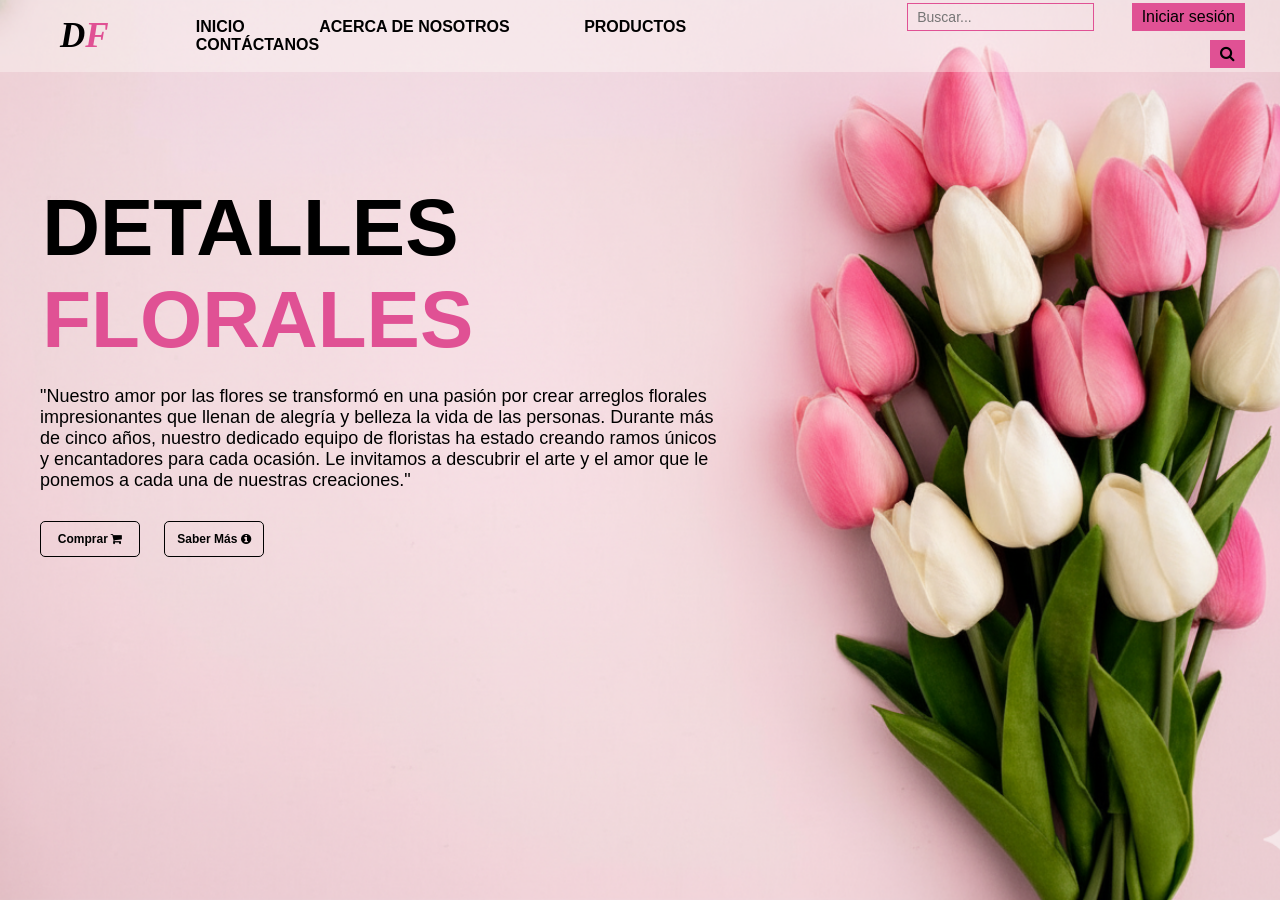
<file: index.html>
<!DOCTYPE html>
<html lang="en">
<head>
    <meta charset="UTF-8">
    <meta http-equiv="X-UA-Compatible" content="IE=edge">
    <meta name="viewport" content="width=device-width, initial-scale=1.0">
    <title>Detalles Florales</title>
    <link rel="stylesheet" href="style.css">
    <link rel="stylesheet" href="https://cdnjs.cloudflare.com/ajax/libs/font-awesome/4.7.0/css/font-awesome.min.css">
</head>
<body>
    <div class="main">
        <div class="navbar">
            
            <h2 class="logo">D<span>F</span></h2>
            <input type="checkbox" id="check">
            <label for="check" class="checkbtn">
                <i class="fa fa-bars" aria-hidden="true"></i>
            </label>
            <ul>
                <li><a href="#">INICIO</a></li>
                <li><a href="about.html">ACERCA DE NOSOTROS</a></li>
                <li><a href="products.html">PRODUCTOS</a></li>
                <li><a href="contact.html">CONTÁCTANOS</a></li>
            </ul>

                <div class="search-bar">
                    <input type="text" placeholder=" Buscar...">
                    <button type="submit" class="iniciarsesión">Iniciar sesión</button>
                    <button><i class="fa fa-search"></i></button>
                </div>
        </div>

        <div class="container">
            <label for="" class="icon-close"><i class="fa fa-times" aria-hidden="true"></i></label>

            <div class="card">
                <h3>Iniciar sesión</h3>
                <form action="#">
                    <div class="input-card">
                        <span class="icon">
                            <i class="fa fa-envelope" aria-hidden="true"></i>
                        </span>
                        <input type="email" required>
                        <label>Correo</label>
                    </div>
                    <div class="input-card">
                        <span class="icon">
                            <i class="fa fa-lock" aria-hidden="true"></i>
                        </span>
                        <input type="password" required>
                        <label>Contraseña</label>
                    </div>
                    <div class="remember-me">
                        <label><input type="checkbox">Recordarme</label>
                        <a href="#">¿Olvidaste tu contraseña?</a>
                    </div>
                    <button type="submit" class="btn-login">Iniciar Sesión</button>
                </form>
            </div>
        </div> 

        <div class="main-section">
            <h1 class="fdel">&nbsp;DETALLES <span>&nbsp;FLORALES</span></h1>
            <p class="sen">"Nuestro amor por las flores se transformó en una pasión por crear arreglos florales <br> impresionantes que llenan de alegría
                 y belleza la vida de las personas. Durante más <br> de cinco años, nuestro dedicado equipo de floristas ha estado creando ramos únicos 
                 <br> y encantadores para cada ocasión. Le invitamos a descubrir el arte y el amor que le <br> ponemos 
                 a cada una de nuestras creaciones."</p>

            <div class="btn">
                <button><a href="products.html"> Comprar <i class="fa fa-shopping-cart" aria-hidden="true"></i></a></button>
                <button class="lrm"><a href="about.html">Saber Más <i class="fa fa-info-circle" aria-hidden="true"></i></a></button>
            </div>
        </div>
    </div>

    <script>
        const container = document.querySelector('.container');
        const btnPopup = document.querySelector('.login');
        const iconClose = document.querySelector('.icon-close');

        btnPopup.addEventListener('click', ()=> {
            container.classList.add('active-popup');
        });

        iconClose.addEventListener('click', ()=> {
            container.classList.remove('active-popup');
        });
    </script>

</body>
</html>
</file>
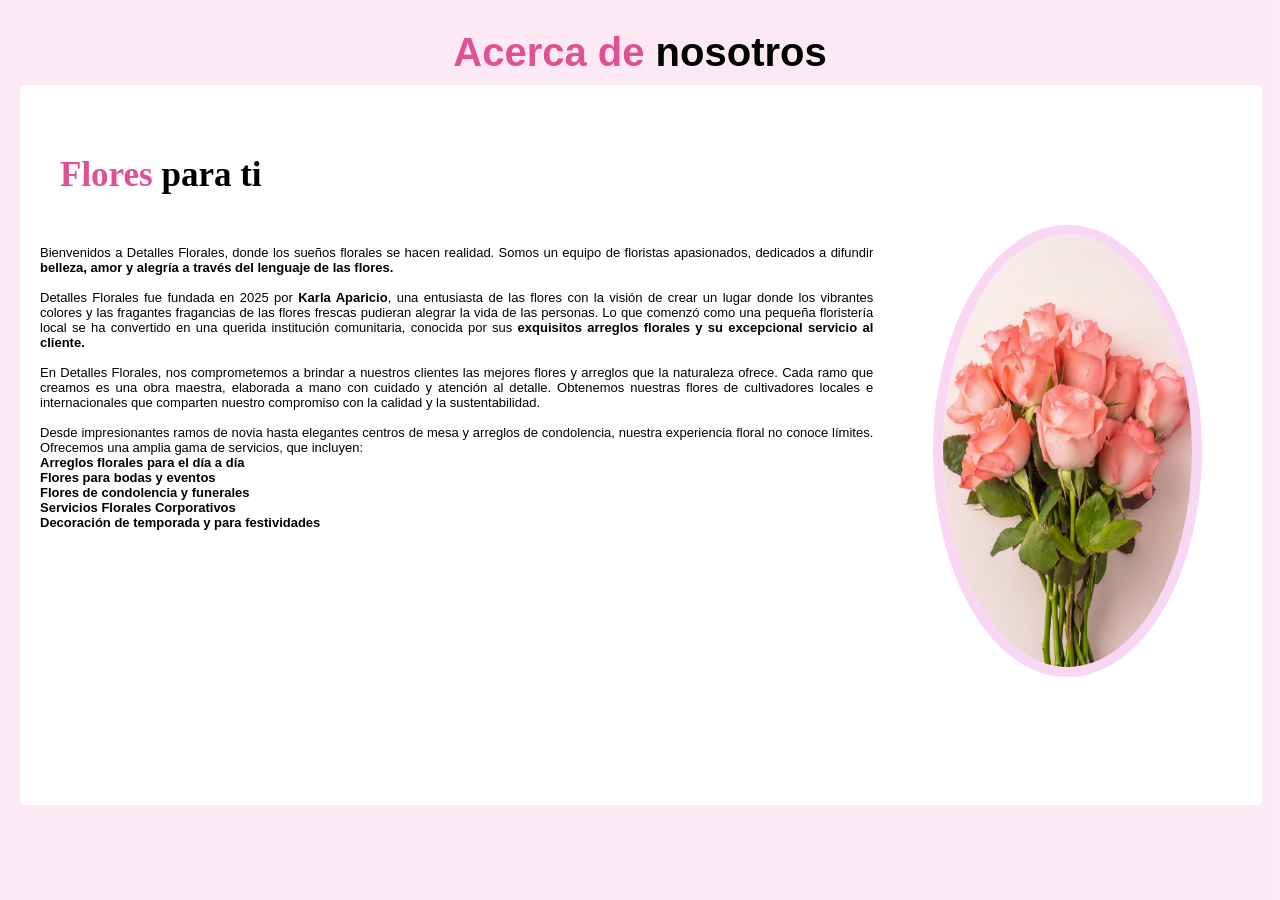
<file: about.html>
<!DOCTYPE html>
<html lang="en">
<head>
    <meta charset="UTF-8">
    <meta name="viewport" content="width=device-width, initial-scale=1.0">
    <link rel="stylesheet" href="style.css">
    <title>Detalles Florales</title>
</head>
<body>
    <div id="about">
        <h1><span>Acerca de</span> nosotros</h1>
            <div class="main2">
            <h3> <span>Flores </span>para ti</h3>
            <img src="Imagenes/about-Image2.png" alt="">
                <div class="a1-content">
                    <p>Bienvenidos a Detalles Florales, donde los sueños florales se hacen realidad. Somos un equipo de floristas apasionados, dedicados a 
                        difundir <b>belleza, amor y alegría a través del lenguaje de las flores.</b> <br><br>
                        Detalles Florales fue fundada en 2025 por <b>Karla Aparicio</b>, una entusiasta de las flores con la visión de crear un lugar 
                        donde los vibrantes colores y las fragantes fragancias de las flores frescas pudieran alegrar la vida de las personas. Lo que comenzó como 
                        una pequeña floristería local se ha convertido en una querida institución comunitaria, conocida por sus <b>exquisitos arreglos florales 
                        y su excepcional servicio al cliente.</b> <br><br> 
                        En Detalles Florales, nos comprometemos a brindar a nuestros clientes las mejores flores y arreglos
                        que la naturaleza ofrece. Cada ramo que creamos es una obra maestra, elaborada a mano con cuidado y atención
                        al detalle. Obtenemos nuestras flores de cultivadores locales e internacionales que comparten nuestro compromiso con la calidad y
                        la sustentabilidad. <br><br>
                        Desde impresionantes ramos de novia hasta elegantes centros de mesa y arreglos de condolencia, nuestra experiencia floral
                        no conoce límites. Ofrecemos una amplia gama de servicios, que incluyen: <br>
                            <b>Arreglos florales para el día a día</b> <br>
                            <b>Flores para bodas y eventos</b> <br> <b>Flores de condolencia y funerales</b> <br> <b>Servicios Florales Corporativos</b>
                            <br> <b>Decoración de temporada y para festividades</b>
                    </p>
                </div>
            </div>
    </div>
</body>
</html>
</file>
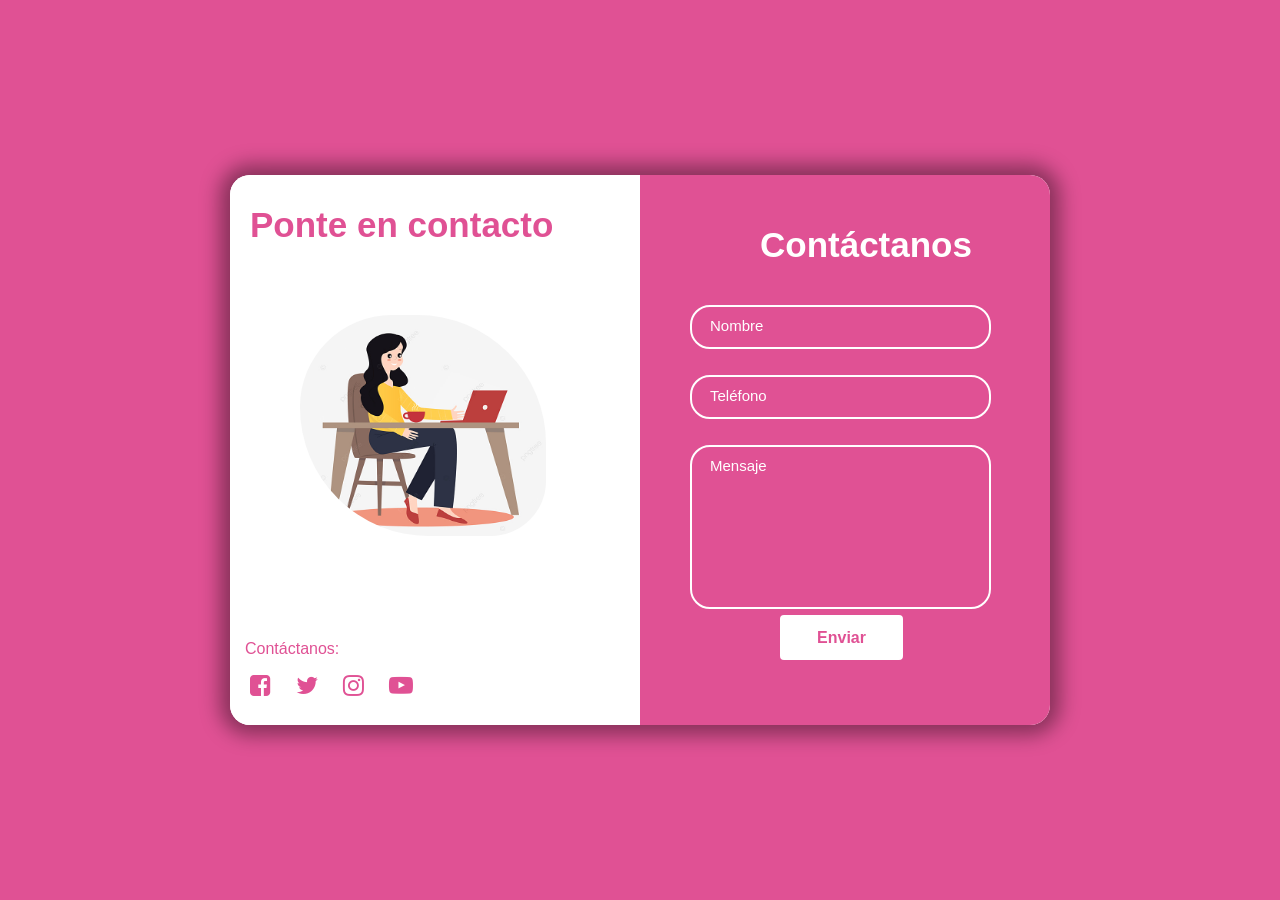
<file: contact.html>
<!DOCTYPE html>
<html lang="en">
<head>
    <meta charset="UTF-8">
    <meta name="viewport" content="width=device-width, initial-scale=1.0">
    <title>Contáctanos</title>
    <link rel="stylesheet" href="style.css">
    <link rel="stylesheet" href="https://cdnjs.cloudflare.com/ajax/libs/font-awesome/4.7.0/css/font-awesome.min.css">
</head>
<body>
    <div id="contacts">
        <div class="container2">
            <div class="cntct-item">
                <div class="contact">
                    <div class="ftext">Ponte en contacto</div>
                    <img src="Imagenes/img-contact.jpg" alt="" class="cntct-img">
                    <div class="social-links">
                        <span class="stext">Contáctanos:</span>
                        <ul class="social-media">
                            <li><a href="https://www.facebook.com/share/17d3QvMd1W/"><i class="fa fa-facebook-square" karla-aparicio="true"></i></a></li>
                            <li><a href="https://x.com/buzvintxe?t=EAed1HD4SByYOv4NqZ5Ezg&s=08"><i class="fa fa-twitter" karla="true"></i></a></li>
                            <li><a href="https://www.instagram.com/karla.aparicioo?igsh=MXJwcmxtNjF1b28xag=="><i class="fa fa-instagram" karla="true"></i></a></li>
                            <li><a href="https://youtube.com/@karlaaparicio7306?si=k8_T5t7HMiGPbi3y"><i class="fa fa-youtube-play" karla-aparicio="true"></i></a></li>
                        </ul>
                    </div>
                </div>
                <div class="send-form">
                    <h4 class="ttext">Contáctanos</h4>
                    <form action="">
                        <div class="inputbox">
                            <input type="text" class="input" required>
                            <label for="">Nombre</label>
                        </div>
                        <div class="inputbox">
                            <input type="tel" class="input" required>
                            <label for="">Teléfono</label>
                        </div>
                        <div class="inputbox">
                            <textarea name="" class="input" required id="message" cols="30" rows="10"></textarea>
                            <label for="">Mensaje</label>
                        </div>
                        <input type="submit" class="btn-send" value="Enviar">
                    </form>
                </div>
            </div>
        </div>
    </div>
</body>
</html>
</file>
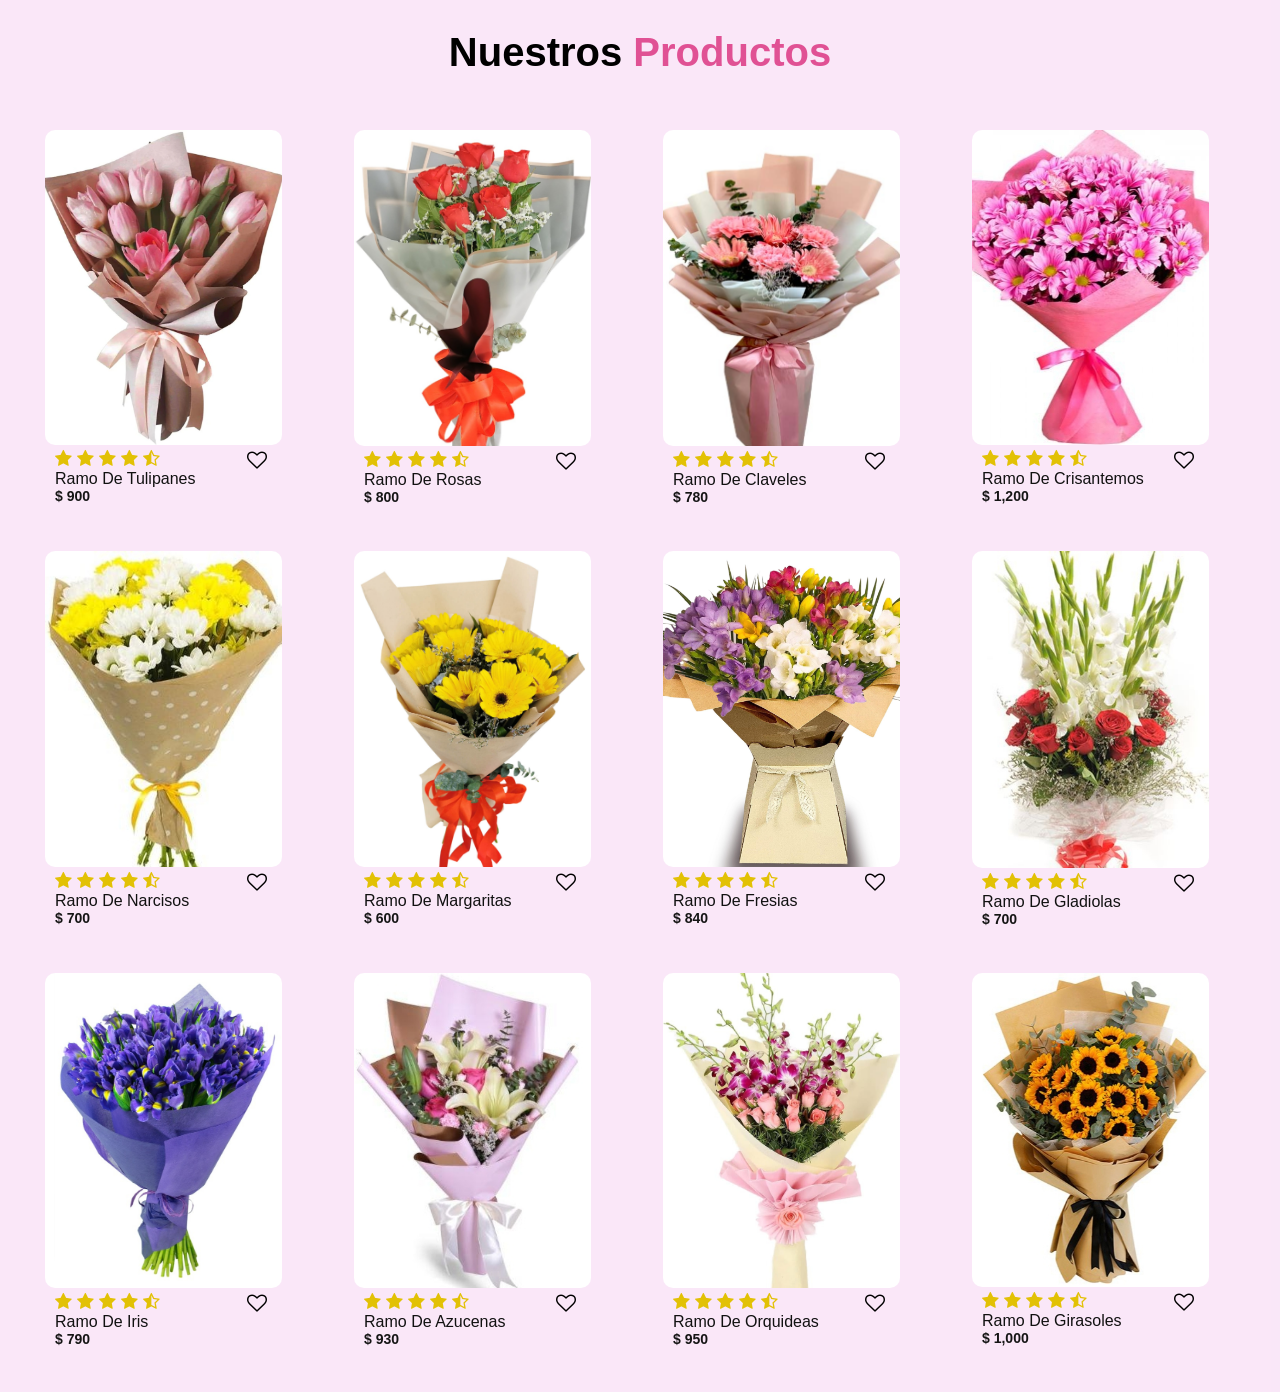
<file: products.html>
<!DOCTYPE html>
<html lang="en">
<head>
    <meta charset="UTF-8">
    <meta name="viewport" content="width=device-width, initial-scale=1.0">
    <link rel="stylesheet" href="style.css">
    <link rel="stylesheet" href="https://cdnjs.cloudflare.com/ajax/libs/font-awesome/4.7.0/css/font-awesome.min.css">
    <title>Productos</title>
</head>
<body>
    <div id="products">
        <h1>Nuestros <span>Productos</span></h1>
        
        <div class="flowers">
            <div class="row">
                <img src="Imagenes/tulip.jpg" alt="">
                <div class="heart-icon">
                    <i class="fa fa-heart-o" aria-hidden="true"></i>
                </div>
                <div class="rating">
                    <i class="fa fa-star" aria-hidden="true"></i>
                    <i class="fa fa-star" aria-hidden="true"></i>
                    <i class="fa fa-star" aria-hidden="true"></i>
                    <i class="fa fa-star" aria-hidden="true"></i>
                    <i class="fa fa-star-half-o" aria-hidden="true"></i>
                </div>
                <div class="flower-price">
                    <h3>Ramo de Tulipanes</h3>
                    <p>$ 900</p>
                </div>
            </div>

            <div class="row">
                <img src="Imagenes/rose.jpg" alt="">
                <div class="heart-icon">
                    <i class="fa fa-heart-o" aria-hidden="true"></i>
                </div>
                <div class="rating">
                    <i class="fa fa-star" aria-hidden="true"></i>
                    <i class="fa fa-star" aria-hidden="true"></i>
                    <i class="fa fa-star" aria-hidden="true"></i>
                    <i class="fa fa-star" aria-hidden="true"></i>
                    <i class="fa fa-star-half-o" aria-hidden="true"></i>
                </div>
                <div class="flower-price">
                    <h3>Ramo de rosas</h3>
                    <p>$ 800</p>
                </div>
            </div>

            <div class="row">
                <img src="Imagenes/carnation.jpg" alt="">
                <div class="heart-icon">
                    <i class="fa fa-heart-o" aria-hidden="true"></i>
                </div>
                <div class="rating">
                    <i class="fa fa-star" aria-hidden="true"></i>
                    <i class="fa fa-star" aria-hidden="true"></i>
                    <i class="fa fa-star" aria-hidden="true"></i>
                    <i class="fa fa-star" aria-hidden="true"></i>
                    <i class="fa fa-star-half-o" aria-hidden="true"></i>
                </div>
                <div class="flower-price">
                    <h3>Ramo de claveles</h3>
                    <p>$ 780</p>
                </div>
            </div>

            <div class="row">
                <img src="Imagenes/Chrysanthemum.jpg" alt="">
                <div class="heart-icon">
                    <i class="fa fa-heart-o" aria-hidden="true"></i>
                </div>
                <div class="rating">
                    <i class="fa fa-star" aria-hidden="true"></i>
                    <i class="fa fa-star" aria-hidden="true"></i>
                    <i class="fa fa-star" aria-hidden="true"></i>
                    <i class="fa fa-star" aria-hidden="true"></i>
                    <i class="fa fa-star-half-o" aria-hidden="true"></i>
                </div>
                <div class="flower-price">
                    <h3>Ramo de Crisantemos</h3>
                    <p>$ 1,200</p>
                </div>
            </div>

            <div class="row">
                <img src="Imagenes/Daffodil.jpg" alt="">
                <div class="heart-icon">
                    <i class="fa fa-heart-o" aria-hidden="true"></i>
                </div>
                <div class="rating">
                    <i class="fa fa-star" aria-hidden="true"></i>
                    <i class="fa fa-star" aria-hidden="true"></i>
                    <i class="fa fa-star" aria-hidden="true"></i>
                    <i class="fa fa-star" aria-hidden="true"></i>
                    <i class="fa fa-star-half-o" aria-hidden="true"></i>
                </div>
                <div class="flower-price">
                    <h3>Ramo de narcisos</h3>
                    <p>$ 700</p>
                </div>
            </div>

            <div class="row">
                <img src="Imagenes/daisy.jpg" alt="">
                <div class="heart-icon">
                    <i class="fa fa-heart-o" aria-hidden="true"></i>
                </div>
                <div class="rating">
                    <i class="fa fa-star" aria-hidden="true"></i>
                    <i class="fa fa-star" aria-hidden="true"></i>
                    <i class="fa fa-star" aria-hidden="true"></i>
                    <i class="fa fa-star" aria-hidden="true"></i>
                    <i class="fa fa-star-half-o" aria-hidden="true"></i>
                </div>
                <div class="flower-price">
                    <h3>Ramo de margaritas</h3>
                    <p>$ 600</p>
                </div>
            </div>

            <div class="row">
                <img src="Imagenes/freesia.jpg" alt="">
                <div class="heart-icon">
                    <i class="fa fa-heart-o" aria-hidden="true"></i>
                </div>
                <div class="rating">
                    <i class="fa fa-star" aria-hidden="true"></i>
                    <i class="fa fa-star" aria-hidden="true"></i>
                    <i class="fa fa-star" aria-hidden="true"></i>
                    <i class="fa fa-star" aria-hidden="true"></i>
                    <i class="fa fa-star-half-o" aria-hidden="true"></i>
                </div>
                <div class="flower-price">
                    <h3>Ramo de Fresias</h3>
                    <p>$ 840</p>
                </div>
            </div>

            <div class="row">
                <img src="Imagenes/gladiolus.jpg" alt="">
                <div class="heart-icon">
                    <i class="fa fa-heart-o" aria-hidden="true"></i>
                </div>
                <div class="rating">
                    <i class="fa fa-star" aria-hidden="true"></i>
                    <i class="fa fa-star" aria-hidden="true"></i>
                    <i class="fa fa-star" aria-hidden="true"></i>
                    <i class="fa fa-star" aria-hidden="true"></i>
                    <i class="fa fa-star-half-o" aria-hidden="true"></i>
                </div>
                <div class="flower-price">
                    <h3>Ramo de Gladiolas</h3>
                    <p>$ 700</p>
                </div>
            </div>

            <div class="row">
                <img src="Imagenes/iris.jpg" alt="">
                <div class="heart-icon">
                    <i class="fa fa-heart-o" aria-hidden="true"></i>
                </div>
                <div class="rating">
                    <i class="fa fa-star" aria-hidden="true"></i>
                    <i class="fa fa-star" aria-hidden="true"></i>
                    <i class="fa fa-star" aria-hidden="true"></i>
                    <i class="fa fa-star" aria-hidden="true"></i>
                    <i class="fa fa-star-half-o" aria-hidden="true"></i>
                </div>
                <div class="flower-price">
                    <h3>Ramo de Iris</h3>
                    <p>$ 790</p>
                </div>
            </div>

            <div class="row">
                <img src="Imagenes/lily.jpg" alt="">
                <div class="heart-icon">
                    <i class="fa fa-heart-o" aria-hidden="true"></i>
                </div>
                <div class="rating">
                    <i class="fa fa-star" aria-hidden="true"></i>
                    <i class="fa fa-star" aria-hidden="true"></i>
                    <i class="fa fa-star" aria-hidden="true"></i>
                    <i class="fa fa-star" aria-hidden="true"></i>
                    <i class="fa fa-star-half-o" aria-hidden="true"></i>
                </div>
                <div class="flower-price">
                    <h3>Ramo de Azucenas</h3>
                    <p>$ 930</p>
                </div>
            </div>

            <div class="row">
                <img src="Imagenes/orchids.jpg" alt="">
                <div class="heart-icon">
                    <i class="fa fa-heart-o" aria-hidden="true"></i>
                </div>
                <div class="rating">
                    <i class="fa fa-star" aria-hidden="true"></i>
                    <i class="fa fa-star" aria-hidden="true"></i>
                    <i class="fa fa-star" aria-hidden="true"></i>
                    <i class="fa fa-star" aria-hidden="true"></i>
                    <i class="fa fa-star-half-o" aria-hidden="true"></i>
                </div>
                <div class="flower-price">
                    <h3>Ramo de orquideas</h3>
                    <p>$ 950</p>
                </div>
            </div>

            <div class="row">
                <img src="Imagenes/sunflower.jpg" alt="">
                <div class="heart-icon">
                    <i class="fa fa-heart-o" aria-hidden="true"></i>
                </div>
                <div class="rating">
                    <i class="fa fa-star" aria-hidden="true"></i>
                    <i class="fa fa-star" aria-hidden="true"></i>
                    <i class="fa fa-star" aria-hidden="true"></i>
                    <i class="fa fa-star" aria-hidden="true"></i>
                    <i class="fa fa-star-half-o" aria-hidden="true"></i>
                </div>
                <div class="flower-price">
                    <h3>Ramo de girasoles</h3>
                    <p>$ 1,000</p>
                </div>
            </div>
        </div>
    </div>
</body>
</html>
</file>
<file: style.css>
*{
    margin: 0;
    padding: 0;
}

.main {
    width: 100%;
    height: 100vh;
    background-image: url(Imagenes/Gemini_Generated_Image_6kv4it6kv4it6kv4.png);
    background-repeat: no-repeat;
    background-size: cover;
    
}

.navbar {
    width: 100%;
    margin: auto;
    padding: 30px 0;
    height: 12px;
    display: flex;
    align-items: center;
    justify-content: space-between;
    background-color: rgba(255, 255, 250, 0.349);
    overflow: hidden;
    font-weight: bold;
    font-family: 'Trebuchet MS', 'Lucida Sans Unicode', 'Lucida Grande', 'Lucida Sans', Arial, sans-serif;
}

.logo {
    width: 120px;
    color: #000000;
    font-size: 35px;
    font-family: Georgia, 'Times New Roman', Times, serif;
    font-style: italic;
    margin-left: 60px;
}

.checkbtn {
    font-size: 30px;
    color: #000000;
    float: right;
    line-height: 80px;
    margin-right: 40px;
    cursor: pointer;
    display: none;
}

#check {
    display: none;
}

.logo span {
    color: #e05194;
}

.navbar ul li {
    list-style: none;
    display: inline-block;
    margin: 0 20px;
    position: relative;
    margin-right: 50px;
}

.navbar ul li a {
    text-decoration: none;
    color: #000000;
    text-transform: uppercase;
}

.navbar ul li::after {
    content: '';
    height: 3px;
    width: 0;
    background: #e05194;
    position: absolute;
    left: 0;
    bottom: -10px;
    transition: 0.5s;
}

.navbar ul li:hover::after {
    width: 100%;
}

.navbar input[type=text] {
    padding: 5px;
    margin-top: 9px;
    font-size: 14px;
    border: 1px solid #e05194;
    background: transparent;
}

.navbar .search-bar .login {
    width: 70px;
    height: 30px;
    font-family: 'Trebuchet MS', 'Lucida Sans Unicode', 'Lucida Grande', 'Lucida Sans', Arial, sans-serif;
    border-radius: 3px;
    margin-top: 8px;
}

.navbar .search-bar {
    margin-right: 20px;
    margin-bottom: 10px;
}

.navbar .search-bar button {
    float: right;
    padding: 5px 10px;
    margin-top: 9px;
    margin-right: 15px;
    background: #e05194;
    font-size: 16px;
    border: none;
    cursor: pointer;
}

.navbar .search-bar button:hover {
    background: transparent;
    border: 1px solid #000000;
} 

.container {
    position: relative;
    width: 400px;
    height: 400px;
    float: right;
    margin-right: 5%;
    margin-top: 5%;
    background: transparent;
    border: 2px solid rgba(255, 255, 255, .5);
    border-radius: 20px;
    backdrop-filter: blur(20px);
    box-shadow: 0 0 30px rgba(0, 0, 0, .5);
    display: flex;
    justify-content: center;
    align-items: center;
    font-family: 'Trebuchet MS', 'Lucida Sans Unicode', 'Lucida Grande', 'Lucida Sans', Arial, sans-serif;
    overflow: hidden;
    transform: scale(0);
    transition: transform .5s ease, height .2s ease;
}

.container.active-popup {
    transform: scale(1);
}

.container .card {
    width: 100%;
    padding: 40px;
}

.container .icon-close {
    position: absolute;
    top: 0;
    right: 0;
    width: 45px;
    background: #e05194;
    font-size: 2em;
    color: #fff;
    display: flex;
    justify-content: center;
    align-items: center;
    border-bottom-left-radius: 10px;
    cursor: pointer;
    z-index: 1;
}

.card h3 {
    font-size: 2em;
    color: #000000;
    text-align: center;
}

.input-card {
    position: relative;
    width: 100%;
    height: 50px;
    border-bottom: 2px solid #e05194;
    margin: 30px 0;
}

.input-card label {
    position: absolute;
    top: 50%;
    left: 5px;
    transform: translateY(-50%);
    font-size: 1em;
    color: #000000;
    font-weight: 600;
    pointer-events: none;
}

.input-card input:focus~label,
.input-card input:valid~label {
    top: -5px;
}

.input-card input {
    width: 100%;
    height: 100%;
    background: transparent;
    border: none;
    outline: none;
    font-size: 1em;
    color: #000000;
    font-weight: 600;
    padding: 0 35px 0 5px;
}

.input-card .icon {
    position: absolute;
    right: 8px;
    font-size: 1.2em;
    color: #000000;
    line-height: 57px;
}

.remember-me {
    font-size: .9em;
    color: #000000;
    font-weight: 500;
    margin: -15px 0 15px;
    display: flex;
    justify-content: space-between;
}

.remember-me label input {
    accent-color: #000000;
    margin-right: 5px;
}

.remember-me a {
    color: #000000;
    text-decoration: none;
}

.remember-me a:hover {
    text-decoration: underline;
}

.btn-login {
    width: 100%;
    height: 45px;
    background: #e05194;
    border: none;
    outline: none;
    border-radius: 6px;
    cursor: pointer;
    font-family: 'Trebuchet MS', 'Lucida Sans Unicode', 'Lucida Grande', 'Lucida Sans', Arial, sans-serif;
    font-size: 1em;
    color: #000000;
    font-weight: 500;
}

.btn-login:hover {
    color: #e05194;
    background-color: #000000;
}

.fdel {
    color: #000000;
    font-size: 80px;
    margin-left: 20px;
    text-align: left;
    margin-top: 10%;
    font-family: Arial, Helvetica, sans-serif;
}

.main-section {
    width: 70%;
    height: 50vh;
    background-color: transparent;
}

.fdel {
    padding-top: 20px;
}

.fdel span {
    color: #e05194;
}

.sen {
    text-align: left;
    color: #000000;
    font-family: 'Trebuchet MS', 'Lucida Sans Unicode', 'Lucida Grande', 'Lucida Sans', Arial, sans-serif;
    font-style: normal;
    font-size: 18px;
    margin-top: 20px;
    margin-left: 40px;
}

.btn button{
    font-size: 12px;
    font-weight: bold;
    background-color: transparent;
    color: #000000;
    margin-top: 30px;
    margin-left: 40px;
    padding: 10px;
    width: 100px;
    border: 1px solid #000000;
    border-radius: 5px;
    cursor: pointer;
    font-family: 'Trebuchet MS', 'Lucida Sans Unicode', 'Lucida Grande', 'Lucida Sans', Arial, sans-serif;
}

.btn .lrm {
    font-family: 'Trebuchet MS', 'Lucida Sans Unicode', 'Lucida Grande', 'Lucida Sans', Arial, sans-serif;
    font-weight: bold;
    font-size: 12px;
    margin-left: 20px;
}

.btn a{
    text-decoration: none;
    color: #000000;
}

.btn a:hover {
    color: #e05194;
    transition: 0.5s;
}

button:hover {
    background-color: #000000;
}

@media screen and (max-width: 820px) {
    .navbar ul li a {
        font-size: 16px;
    }

    .container {
        display: none;
    }

    .main-section {
        width: 100%;
        min-height: 100%;
        margin: 0;
        padding: 0 40px;
    }

    .main-section h1 {
        font-size: 50px;
        padding-bottom: 2%;
    }

    .main-section p {
        font-size: 15px;
        text-align: left;
        margin: 20px 5% 10px 5px;
    }

    .btn button {
        margin: 20px 30px 0 120px;
    }
}

@media screen and (max-width: 1070px) {
    .checkbtn {
        display: initial;
    }

    .navbar ul {
        position: fixed;
        width: 100%;
        height: 100vh;
        background: #e05194;
        top: 80px;
        left: -100%;
        text-align: center;
        transition: all .5s;
    }

    .navbar ul li {
        display: block;
        margin: 50px 0;
        line-height: 30px;
    }

    .navbar ul li a {
        font-size: 20px;
    }

    .navbar a:hover {
        background: none;
    }

    #check:checked ~ ul {
        left: 0;
    }
    
}



#about {
    width: 100%;
    height: 100vh;
    background-color: #e4117b17;
    font-family: 'Trebuchet MS', 'Lucida Sans Unicode', 'Lucida Grande', 'Lucida Sans', Arial, sans-serif;
}

#about h1 {
    text-align: center;
    font-size: 40px;
    color: #000000;
    padding-top: 30px;
}

#about h3 {
    color: #000000;
    font-weight: bold;
    font-size: 35px;
    font-family: Georgia, 'Times New Roman', Times, serif;
    padding: 70px 40px 30px;

}

#about span {
    color: #e05194;
}

#about img {
    float: right; 
    width: 20%;
    max-width: 300px;
    height: 60%;
    margin-right: 60px;
    margin-left: 60px;
    border-radius: 50%;
    border: 10px solid #da16b92c;

}

.main2 {
    width: 97%;
    height: 80%;
    background-color: #fff;
    color: #000000;
    font-size: 13px;
    font-weight: normal;
    font-family: 'Trebuchet MS', 'Lucida Sans Unicode', 'Lucida Grande', 'Lucida Sans', Arial, sans-serif;
    border-radius: 5px;
    margin: 10px 0 30px 20px;
}

.a1-content {
    text-align: justify;
    padding: 10px;
    margin: 10px;
}

@media screen and (max-width:820px) {
    #about h1 {
        font-size: 35px;
        margin-bottom: 10px;
    }

    .main2 {
        width: 100%;
        min-height: 100%;
        flex-direction: column;
        margin: 0;
        padding: 0 40px;
    }

    #about h3 {
        font-size: 25px;
        margin-left: 100px;
    }

    .a1-content {
        width: 100%;
        margin: 35px 0;
    }

    .a1-content p {
        font-size: 10px;
        margin-bottom: 20px;
    }

    #about img {
        width: 100%;
        margin-bottom: 20px;
    }

  }



#products {
    width: 100%;
    background-color: #e697df3a;;
    font-family: 'Trebuchet MS', 'Lucida Sans Unicode', 'Lucida Grande', 'Lucida Sans', Arial, sans-serif;
}

#products h1 {
    text-align: center;
    font-size: 40px;
    color: #000000;
    padding-top: 30px;
    font-weight: bold;
}

#products span {
    color: #e05194;
}

.flowers {
    display: grid;
    grid-template-columns: repeat(4, 1fr);
    grid-gap: 1rem;
    margin-top: 10px;
    padding: 30px;
}

.row {
    position: relative;
    transition: all .40s;
    padding: 10px;
    margin: 5px;
}
  
.row img {
    width: 90%;
    height: auto;
    transition: all .40s;
    object-fit: contain;
    border-radius: 10px;
}

.row img:hover {
    transform: scale(0.9);
}

.heart-icon {
    position: absolute;
    left: 75%;
    font-size: 20px;
}

.heart-icon:hover {
    color: #f71515;
}

.rating {
    color: #e2c105;
    font-size: 18px;
    margin-left: 10px;
}

.flower-price {
    margin-left: 10px;
}

.flower-price h3 {
    color: #111;
    font-size: 16px;
    text-transform: capitalize;
    font-weight: 400;
}

.flower-price p {
    color: #151515;
    font-size: 14px;
    font-weight: 600;
}

@media screen and (max-width: 820px) {
    #products h1 {
        font-size: 35px;
        margin-left: 10%;
    }

    .flowers {
        grid-template-columns: repeat(1, 1fr);
        width: 100%;
        justify-content: center;
        text-align: center;
        
    }

    .row img {
        width: 50%;
    }
    
    .rating, .flower-price {
        margin-left: 28%;
        font-size: 15px;
        text-align: left;
    }

    .heart-icon {
        left: 300px;
        font-size: 16px;
    }
}



#contacts {
    display: flex;
    justify-content: center;
    align-items: center;
    min-height: 100vh;
    font-family: 'Trebuchet MS', 'Lucida Sans Unicode', 'Lucida Grande', 'Lucida Sans', Arial, sans-serif;
}

.container2 {
    position: relative;
    width: 100%;
    height: 100vh;
    background: #e05194;
    display: flex;
    justify-content: center;
    align-items: center;
}

.cntct-item {
    width: 100%;
    height: 550px;
    max-width: 820px;
    background: #fff;
    border-radius: 20px;
    box-shadow: 0 0 20px 10px rgba(0, 0, 0, .4);
    overflow: hidden;
    display: grid;
    grid-template-columns: repeat(2, 1fr);
    z-index: 1000;
}

.contact {
background-color: #fff;
}

.send-form {
    background: #e05194;
}

.ftext {
    padding-left: 20px;
    padding-top: 30px;
    font-size: 35px;
    color: #e05194;
    font-weight: 600;
}

.cntct-img {
    background-position: center;
    width: 60%;
    height: 40%;
    border-radius: 250px 350px 150px;
    margin: 70px 50px 0 70px;
}

.social-links {
    margin-top: 100px;
}

.stext {
    font-weight: 500;
    color: #e05194;
    padding: 15px;
}

.social-media {
    display: flex;
    list-style: none;
}

.social-links ul li {
    padding-left: 15px;
    font-size: 24px;
    margin-top: 10px;
}

.social-media i {
    padding: 5px;
    border-radius: 4px;
    transition: .3s;
    color: #e05194;
}

.social-media i:hover {
    background: #e05194;
    color: #ffffff;
}

.ttext {
    font-size: 35px;
    position: relative;
    top: 40px;
    left: 120px;
    padding-top: 10px;
    color: #ffffff;
}

.send-form form {
    margin-top: 50px;
    padding: 0 50px;
    height: 100%;
    width: 100%;
    overflow: hidden;
} 

.inputbox {
    height: 40px;
    width: 70%;
    margin: 30px 0;
    position: relative;
}

.input {
    width: 100%;
    height: 100%;
    background: transparent;
    border: 2px solid #ffffff;
    border-radius: 20px;
    outline: none;
    padding-left: 10px;
    color: #ffffff;
    font-size: 16px;
}

.inputbox label {
    position: absolute;
    top: 50%;
    left: 10px;
    padding-left: 10px;
    transform: translateY(-50%);
    font-size: 15px;
    font-weight: 500;
    color: #ffffff;
    transition: .3s;
}

.inputbox input:focus ~ label,
.inputbox input:valid ~ label,
.inputbox textarea:focus ~ label,
.inputbox textarea:valid ~ label {
    top: -1px;
    left: 10px;
    background: #e05194;
    font-weight: 500;
    font-size: 12px;
    padding: 5px;
}

textarea.input {
    resize: none;
    min-height: 150px;
    overflow: auto;
    padding-top: 10px;
}

.btn-send {
    position: relative;
    left: 90px;
    top: 100px;
    background: #ffffff;
    outline: none;
    border: none;
    border-radius: 4px;
    height: 45px;
    width: 30%;
    font-size: 16px;
    color: #e05194;
    border: 2px solid #ffffff;
    cursor: pointer;
    font-weight: 600;
    transition: .5s;
}

.btn-send:hover {
    background: transparent;
    color: #ffffff;
}

@media screen and (max-width: 820px) {
    .cntct-item {
        grid-template-columns: 1fr;
    }

    .contact {
        display: none;
    }

    .ttext {
        font-size: 25px;
        left: 34%;
    }

    .btn-send {
        width: 25%;
        left: 24%;
        height: 40px;
        font-size: 15px;
    }
}
</file>
